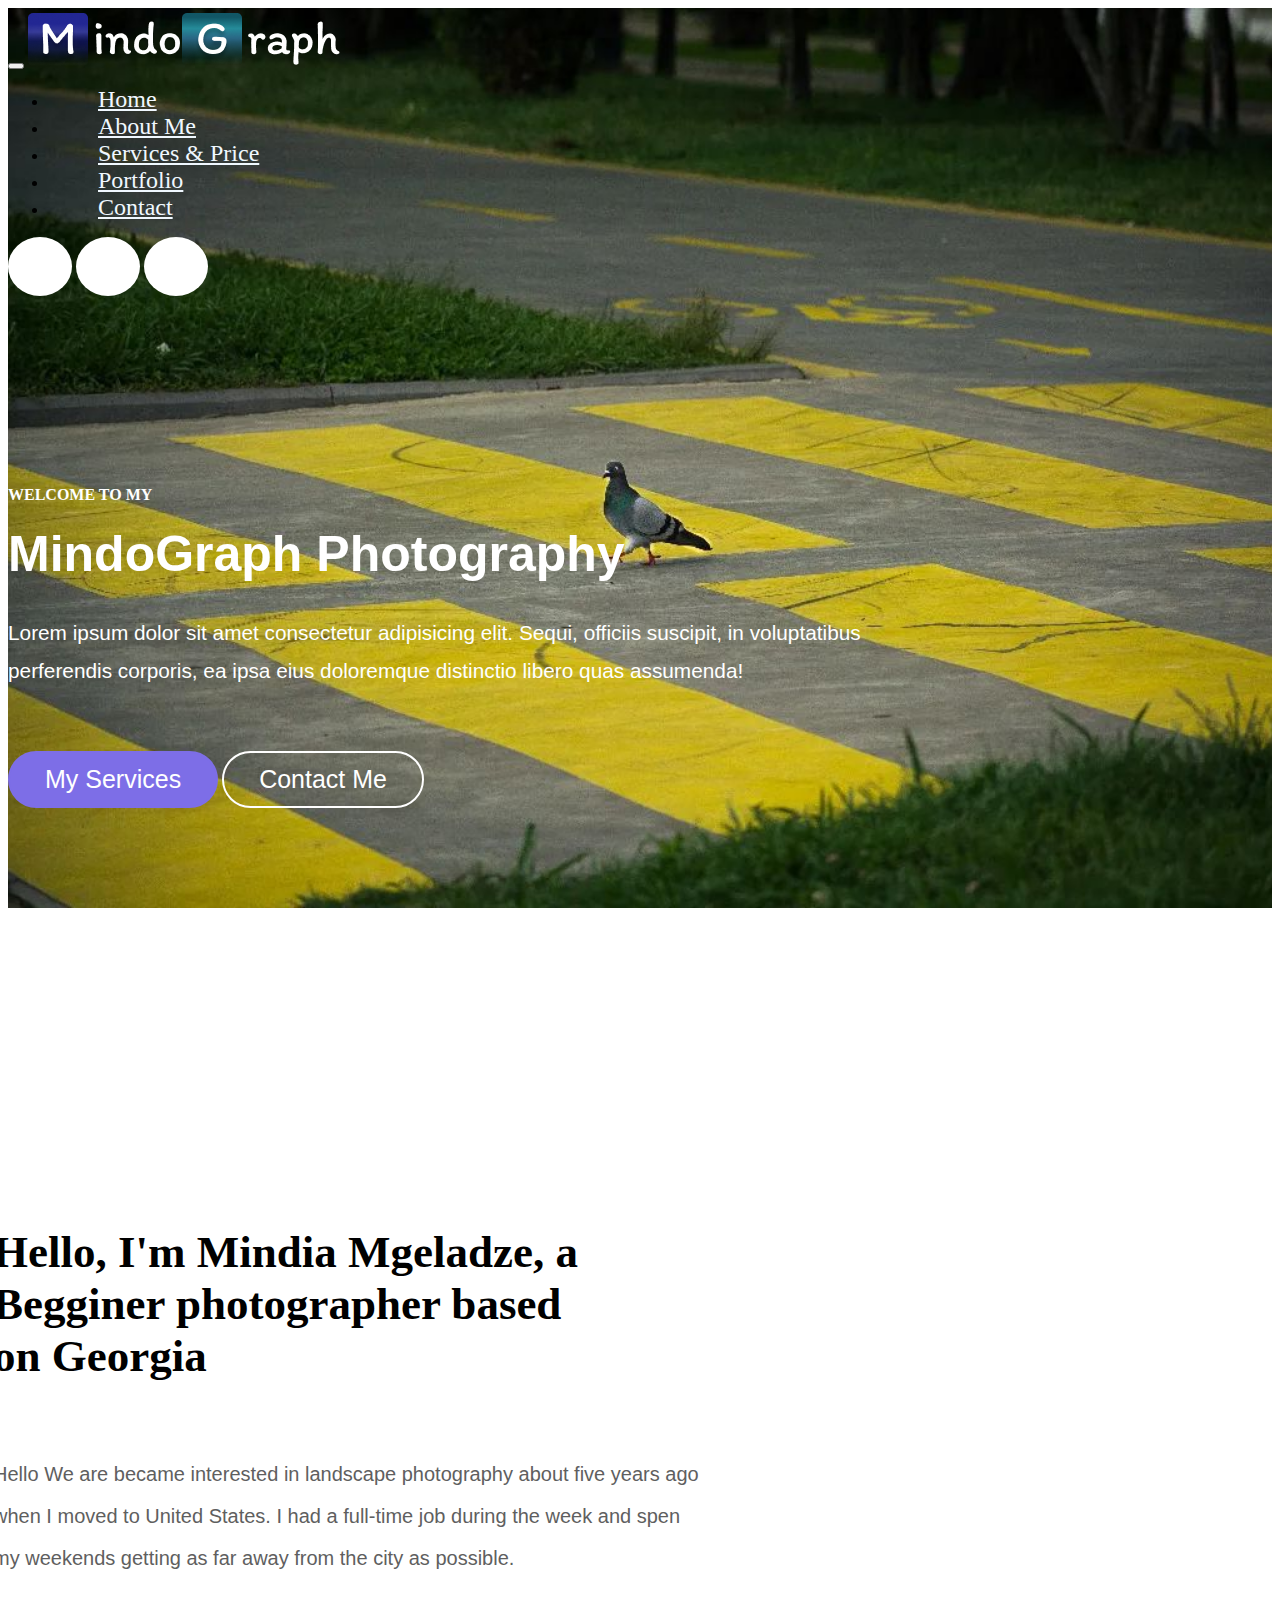
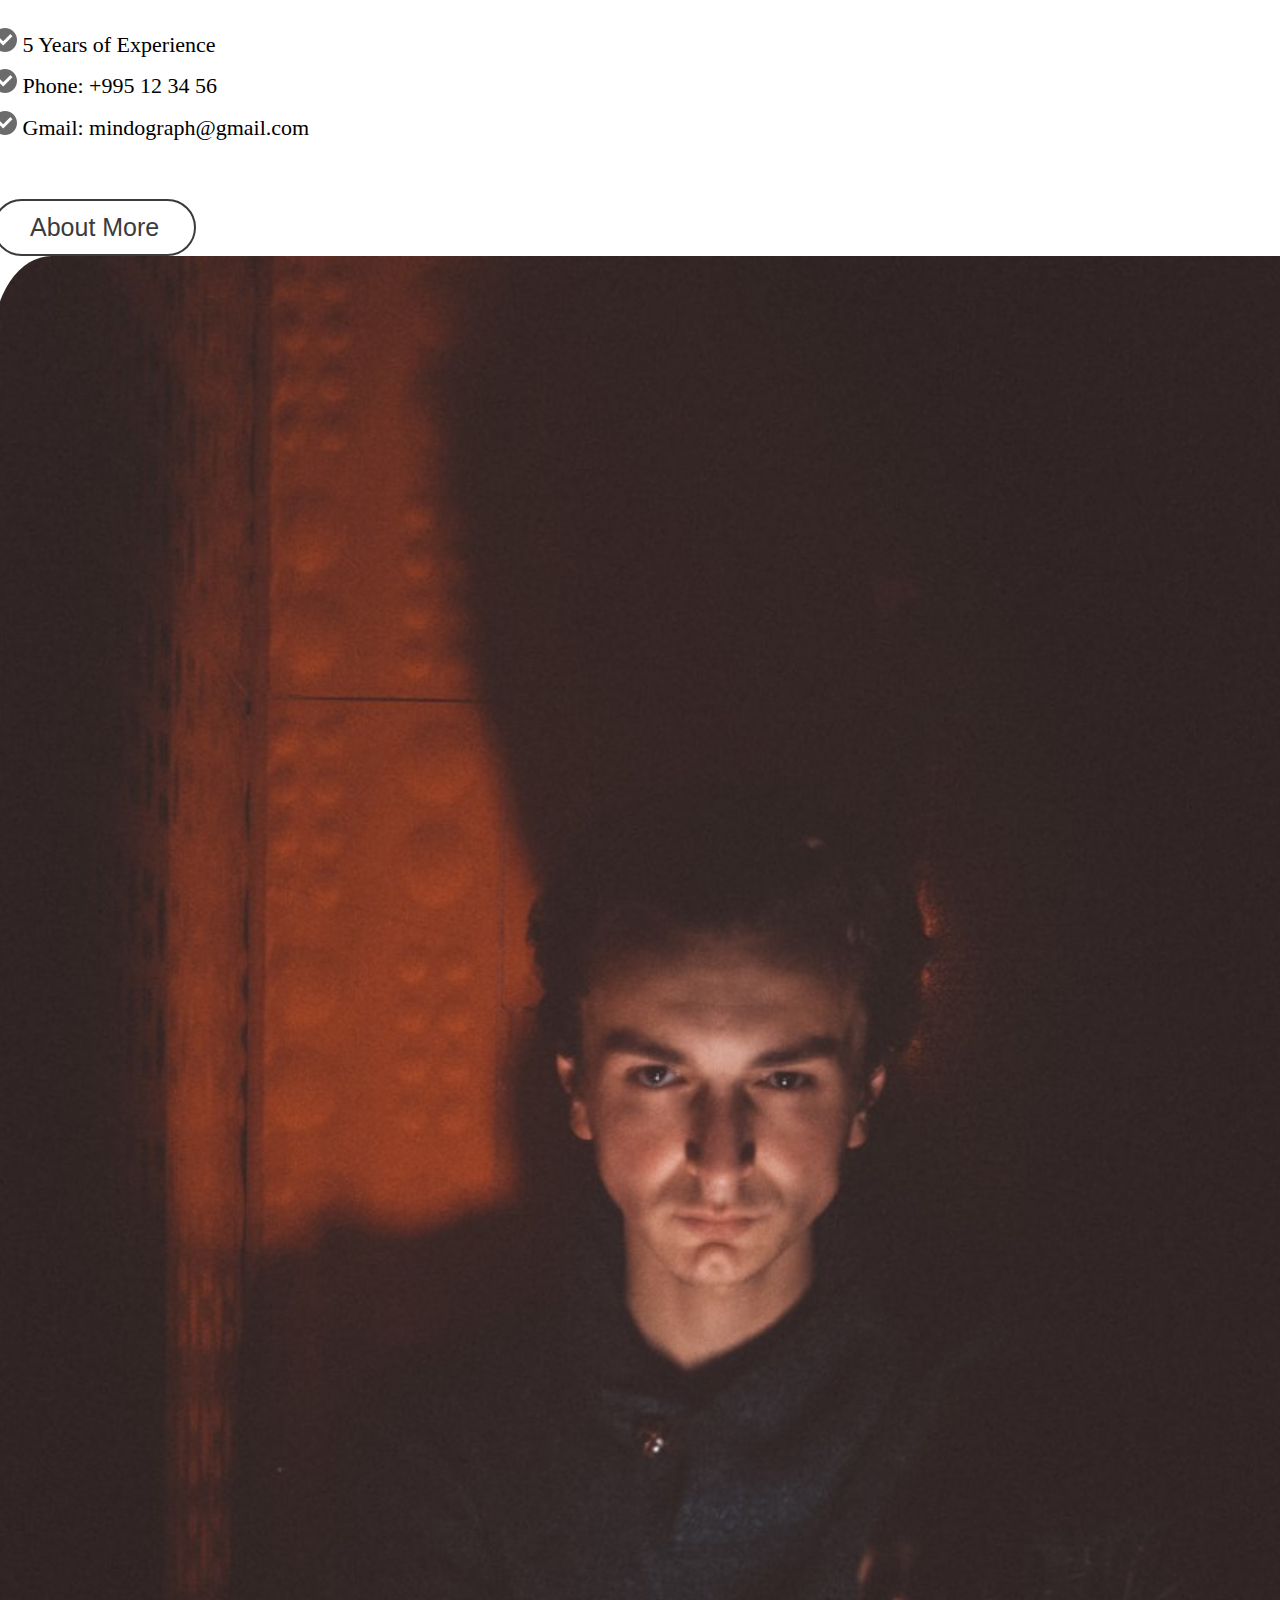
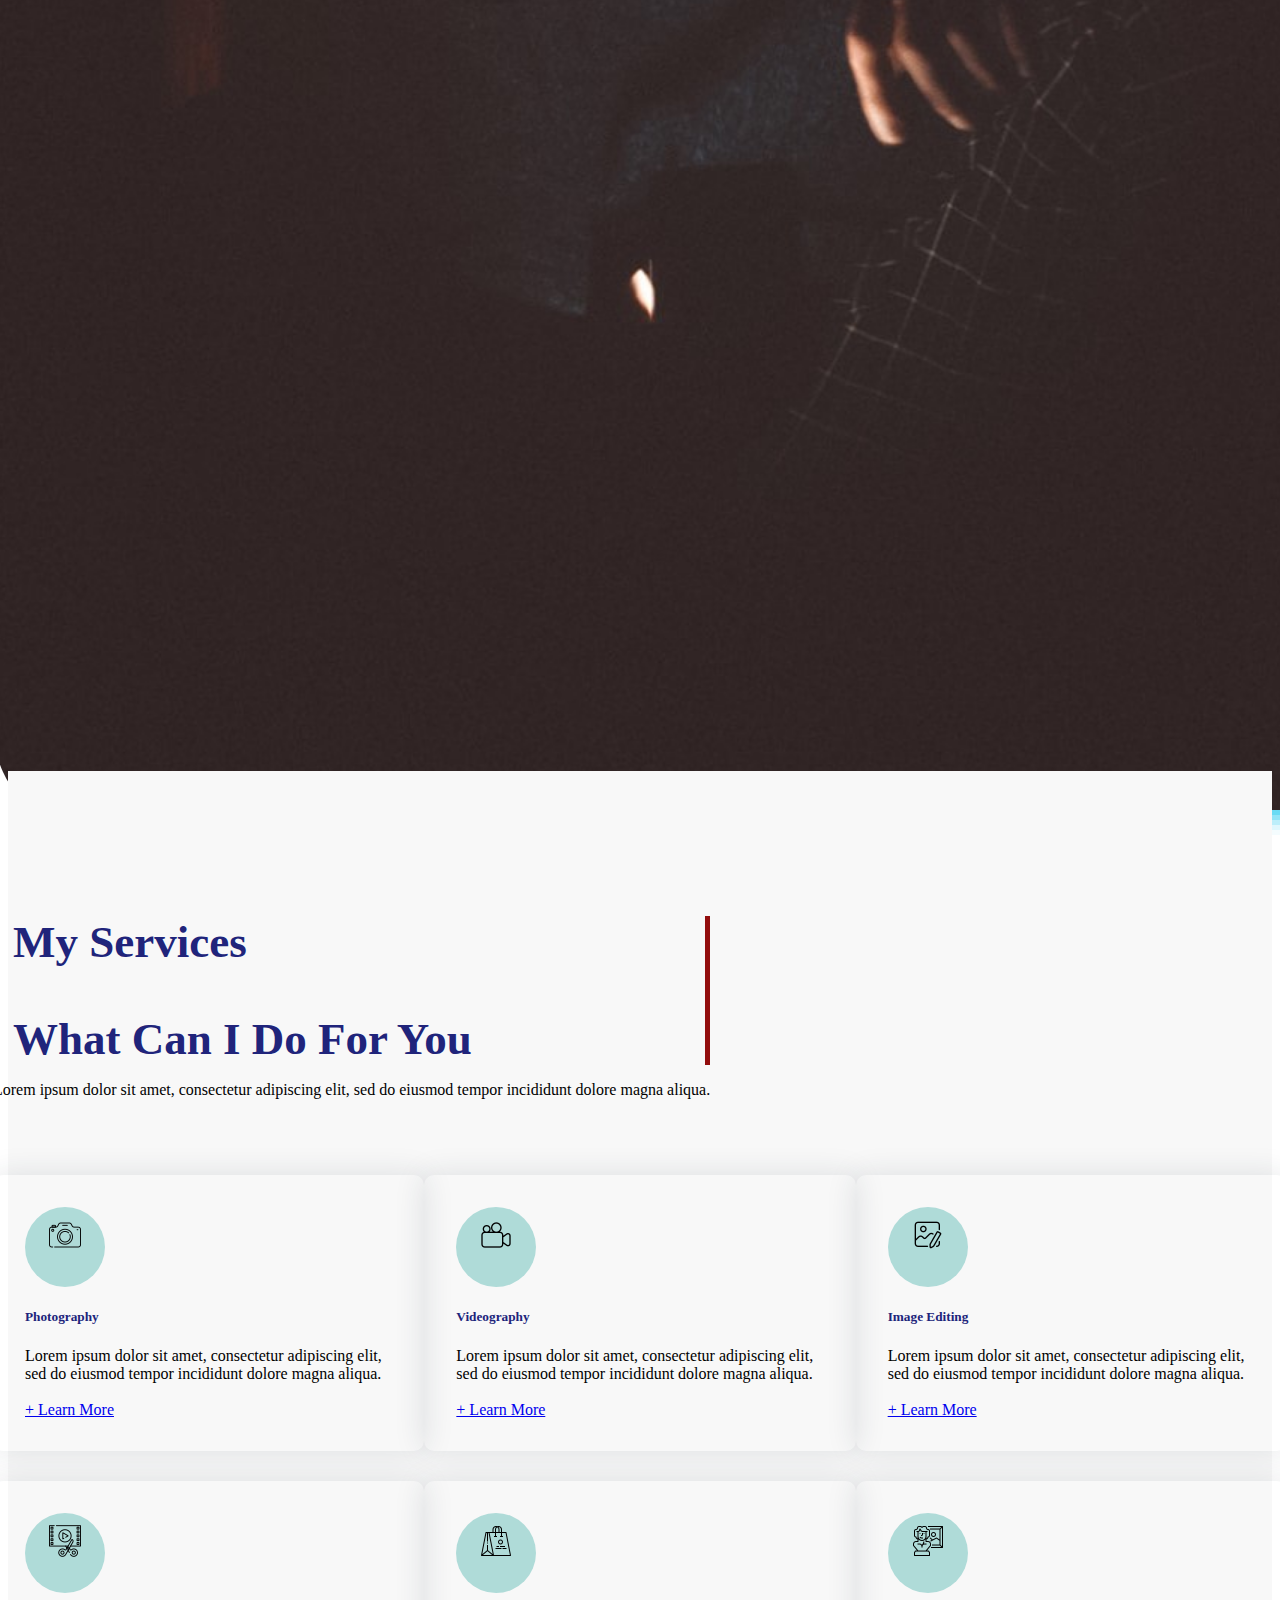
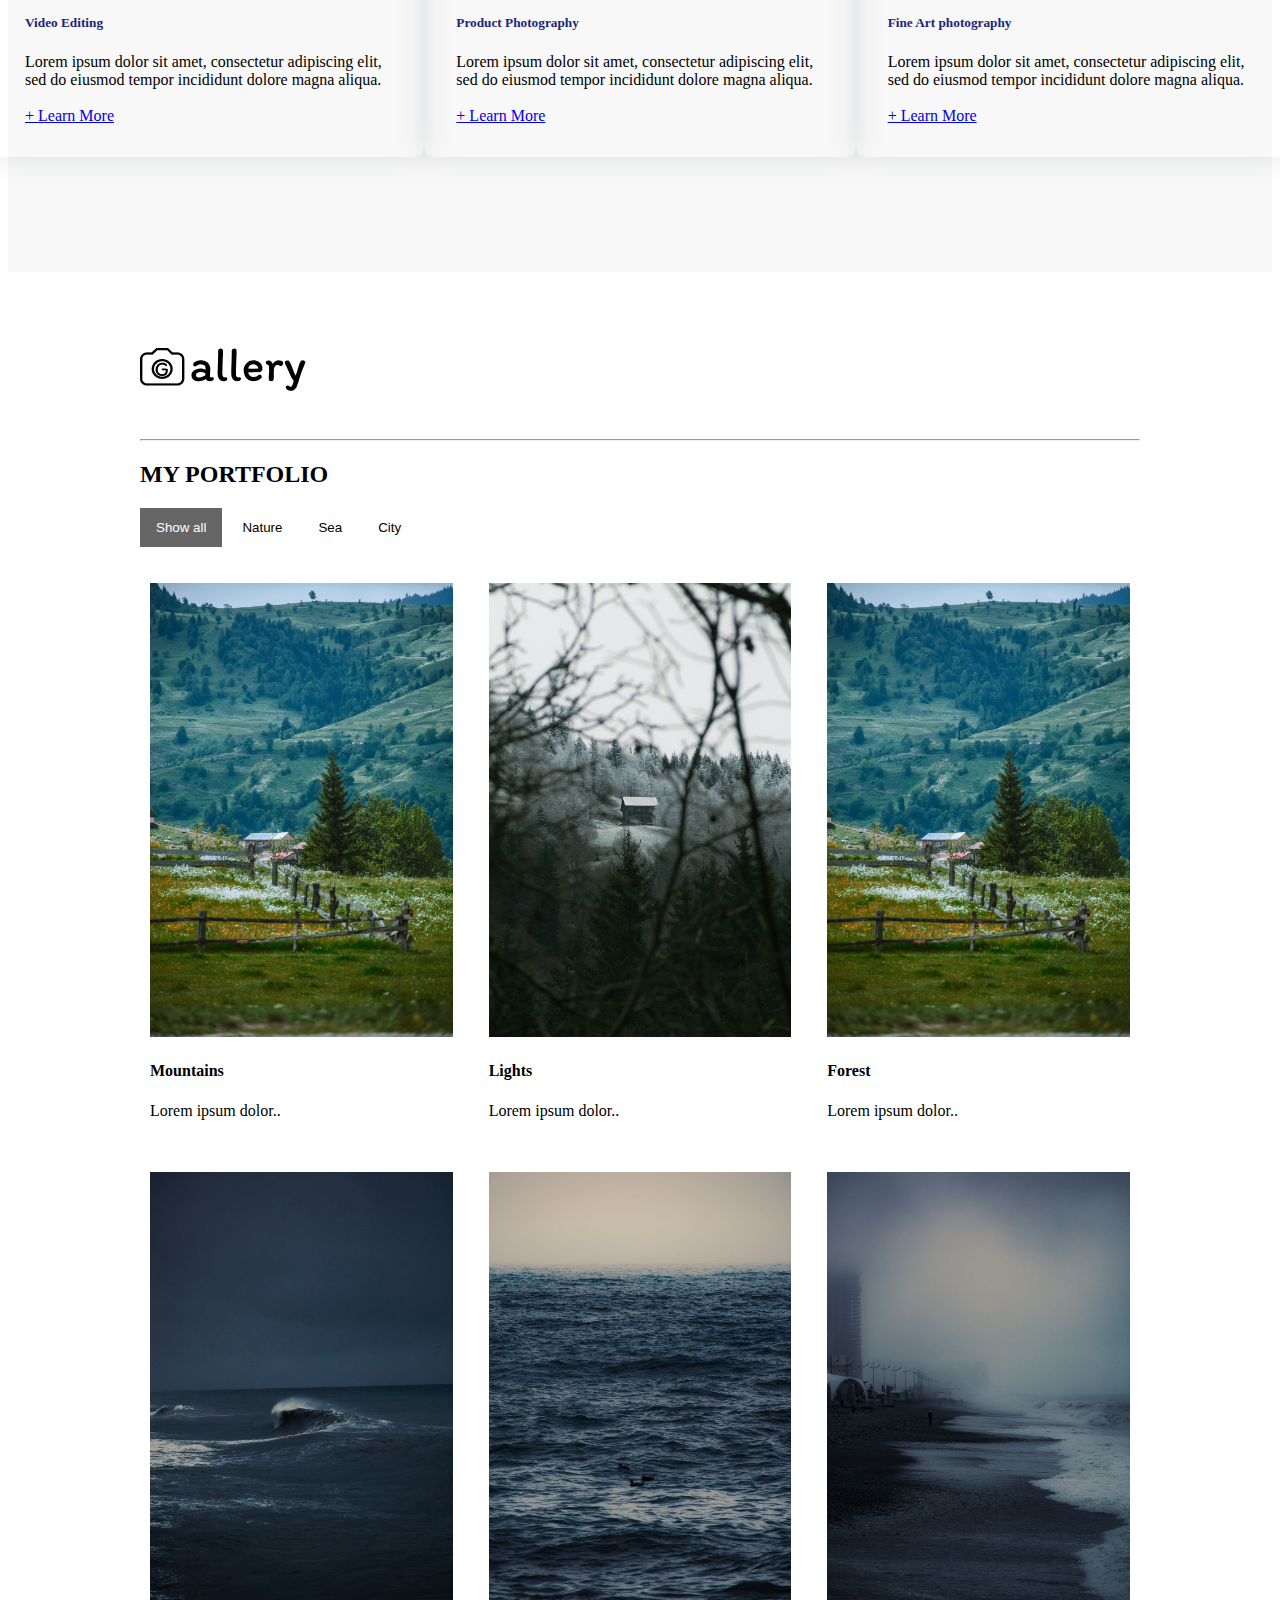
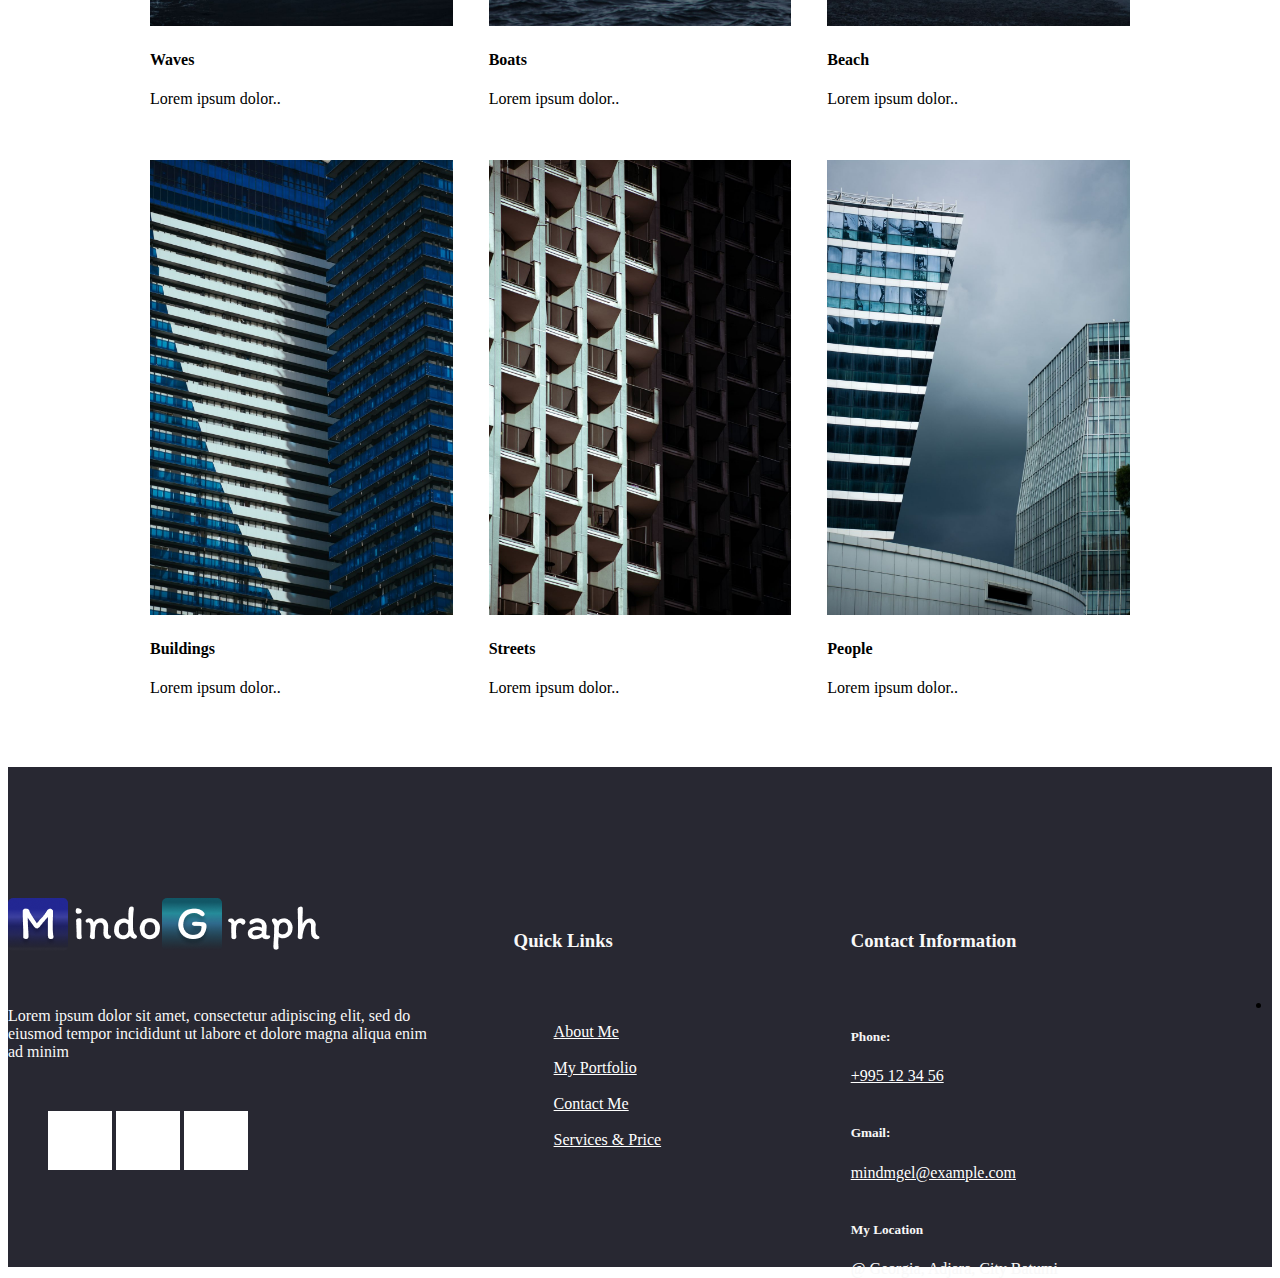
<file: Final_Project/index.html>
<!DOCTYPE html>
<html lang="en">

<head>
    <meta charset="UTF-8">
    <meta http-equiv="X-UA-Compatible" content="IE=edge">
    <meta name="viewport" content="width=device-width, initial-scale=1.0">
    <link rel="stylesheet" href="src/CSS/style.css">
    <link rel="stylesheet" href="https://cdn.jsdelivr.net/npm/bootstrap@4.1.3/dist/css/bootstrap.min.css"
        integrity="sha384-MCw98/SFnGE8fJT3GXwEOngsV7Zt27NXFoaoApmYm81iuXoPkFOJwJ8ERdknLPMO" crossorigin="anonymous"> 
    <title>ArtGraph</title>
    <link rel="icon" type="image/x-icon" href="src/IMG/Logo/besticon.png">
</head>

<body>
    <!-- headeri -->
    <div class="gg" id="backk">
        <header>
            <div class="container col-xl-9">
                <nav class="navbar navbar-expand-lg navbar-light bg-transparent navclass">
                    <button class="navbar-toggler" type="button" data-toggle="collapse"
                        data-target="#navbarTogglerDemo03" aria-controls="navbarTogglerDemo03" aria-expanded="false"
                        aria-label="Toggle navigation">
                        <span class="navbar-toggler-icon" ></span>
                    </button>
                    <img src="src/IMG/Logo/logo1.png" type="button" class="logoimg" alt="">
                    <!-- NavBaris Elementebi -->
                    <div class="collapse navbar-collapse active" id="navbarTogglerDemo03">
                        <ul class="navbar-nav mr-auto">
                            <li class="nav-item">
                                <section id="home"></section>
                                <a class="nav-link" href="#home" id="navid">Home</a>
                            </li>
                            <li class="nav-item">
                                <a class="nav-link" href="about.html" id="navid">About Me</a>
                                </section>
                            </li>
                            <li class="nav-item">
                                <a class="nav-link" href="service.html" id="navid">Services & Price</a>
                            </li>
                            <li class="nav-item ">
                                <a class="nav-link" href="#portfolio" id="navid">Portfolio </a>
                            </li>
                            <li class="nav-item">
                                <a class="nav-link" href="#contact" id="navid">Contact</a>
                            </li>
                        </ul>
                        <!-- Socialuri Qselebis IMG -->
                        <div class="my-2">
                            <button class="btn btn-outline-primary my-2 " id="socimgs" type="submit">
                                <a href="https://www.facebook.com/Mgeladze.Mindo.03">
                                    <img src="src/IMG/Social/facebook1.png" alt="">
                                </a>
                            </button>
                            <button class="btn btn-outline-success my-2 " id="socimgs" type="submit">
                                <a href="">
                                    <img src="src/IMG/Social/whatsapp.png" alt="">
                                </a>
                            </button>
                            <button class="btn btn-outline-danger my-2 " id="socimgs" type="submit">
                                <a href="https://www.instagram.com/art.graph11/">
                                    <img src="src/IMG/Social/instagram1.png" alt="">
                                </a>
                            </button>
                        </div>
                    </div>
                </nav>
            </div>
        </header>

        <!-- pirveli pages background IMG-ze texti-->
        <div>
            <div class="sandro" id="txt">
                <div class="container col-8">
                    <h4>WELCOME TO MY</h4>
                    <h2 class="mindname">MindoGraph Photography</h2>
                    <p class="ptxt">Lorem ipsum dolor sit amet consectetur adipisicing elit.
                        Sequi, officiis suscipit, in voluptatibus <br><br>
                        perferendis corporis, ea ipsa eius doloremque distinctio libero quas assumenda!</p>

                </div>
                <div class="container col-8">
                    <button class="Our_Services">My Services</button>
                    <button class="Contact_Me">Contact Me</button>
                </div>

            </div>
            <div class="sandro1" id="txt1">
                <div class="container col-8 ">
                    <h4>HELLO THERE!</h4>
                    <h2 class="mindname">I'AM MINDIA MGELADZE</h2>
                    <p class="ptxt">I'am Photographer and... sit adipisicing elit.
                        Sequi, officiis suscipit, in voluptatibus <br><br>
                        perferendis corporis, ea ipsa eius doloremque distinctio libero quas assumenda!</p>
                </div>
                <div class="container col-8">
                    <button class="Our_Services">My Services</button>
                    <button class="Contact_Me">Contact Me</button>
                </div>
            </div>
        </div>
    </div>

    <!-- Useris shesaxeb text -->
    <div class="forcolor container">
        <div class="aboutdiv row ">
            <div class="aboutdiv1 col-12 col-xl-8">

                <h2 class="h2about">Hello, I'm Mindia Mgeladze, a <br> Begginer photographer based <br> on Georgia</h2>
                <br><br>
                <p class="h4about">Hello We are became interested in landscape photography about five years ago </p>
                <p class="h4about">when I moved to United States. I had a full-time job during the week and spen </p>
                <p class="h4about"> my weekends getting as far away from the city as possible. </p>
                <br><br>
                <ul class="ulabout">
                    <li><img src="src/IMG/about/check.png" alt=""> 5 Years of Experience</li>
                    <li><img src="src/IMG/about/check.png" alt=""> Phone: +995 12 34 56</li>
                    <li><img src="src/IMG/about/check.png" alt=""> Gmail: mindograph@gmail.com</li>
                </ul>
                <div>
                    <button class="about_more btn-outline-secondary">About More</button>
                </div>
            </div>
            <!-- useris Poto -->
            <div class="col-12 col-xl-4 aboutimg">
                <img src="src/IMG/about/about.jpg" alt="photographerPhoto" class="imgabout">
            </div>
        </div>
    </div>

    <!-- servisebis satauri -->
    <section class="section services-section" id="services">
        <div class="container">
            <div class="row">
                <div class="col-lg-12">
                    <div class="section-title">
                        <h2>
                            <p>My Services</p>What Can I Do For You
                        </h2>
                        <p>Lorem ipsum dolor sit amet, consectetur adipiscing elit, sed do eiusmod tempor incididunt
                            dolore magna aliqua.</p>
                    </div>
                </div>
            </div>
            <div class="row">
                <!-- pirveli Service Box -->
                <div class="col-sm-6 col-lg-4">
                    <div class="feature-box-1">
                        <div class="icon">
                            <i class=""><img src="src/IMG/service/camera.png" alt=""></i>
                        </div>
                        <div class="feature-content">
                            <h5>Photography</h5>
                            <p>Lorem ipsum dolor sit amet, consectetur adipiscing elit, sed do eiusmod tempor incididunt
                                dolore magna aliqua.</p>
                        </div>
                        <br>
                        <div class="services-btn-link">
                            <a href="#0" class="services-link">+ Learn More</a>
                        </div>
                    </div>
                </div>
                <!-- / -->
                <!-- meore Service Box -->
                <div class="col-sm-6 col-lg-4">
                    <div class="feature-box-1">
                        <div class="icon">
                            <i class=""><img src="src/IMG/service/video.png" alt=""></i>
                        </div>
                        <div class="feature-content">
                            <h5>Videography</h5>
                            <p>Lorem ipsum dolor sit amet, consectetur adipiscing elit, sed do eiusmod tempor incididunt
                                dolore magna aliqua.</p>
                        </div>
                        <br>
                        <div class="services-btn-link">
                            <a href="#0" class="services-link">+ Learn More</a>
                        </div>
                    </div>
                </div>
                <!-- / -->
                <!-- mesame Service Box -->
                <div class="col-sm-6 col-lg-4">
                    <div class="feature-box-1">
                        <div class="icon">
                            <i class=""><img src="src/IMG/service/image-editing.png" alt=""></i>
                        </div>
                        <div class="feature-content">
                            <h5>Image Editing</h5>
                            <p>Lorem ipsum dolor sit amet, consectetur adipiscing elit, sed do eiusmod tempor incididunt
                                dolore magna aliqua.</p>
                        </div>
                        <br>
                        <div class="services-btn-link">
                            <a href="#0" class="services-link">+ Learn More</a>
                        </div>
                    </div>
                </div>
                <!-- / -->
                <!-- meotxe Service Box -->
                <div class="col-sm-6 col-lg-4">
                    <div class="feature-box-1">
                        <div class="icon">
                            <i class=""><img src="src/IMG/service/video-editing.png" alt=""></i>
                        </div>
                        <div class="feature-content">
                            <h5>Video Editing</h5>
                            <p>Lorem ipsum dolor sit amet, consectetur adipiscing elit, sed do eiusmod tempor incididunt
                                dolore magna aliqua.</p>
                        </div>
                        <br>
                        <div class="services-btn-link">
                            <a href="#0" class="services-link">+ Learn More</a>
                        </div>
                    </div>
                </div>
                <!-- / -->
                <!-- mexute Service Box -->
                <div class="col-sm-6 col-lg-4">
                    <div class="feature-box-1">
                        <div class="icon">
                            <i class=""><img src="src/IMG/service/brand-identity.png" alt=""></i>
                        </div>
                        <div class="feature-content">
                            <h5>Product Photography</h5>
                            <p>Lorem ipsum dolor sit amet, consectetur adipiscing elit, sed do eiusmod tempor incididunt
                                dolore magna aliqua.</p>
                        </div>
                        <br>
                        <div class="services-btn-link">
                            <a href="#0" class="services-link">+ Learn More</a>
                        </div>
                    </div>
                </div>
                <!-- / -->
                <!-- meeqvse Service Box -->
                <div class="col-sm-6 col-lg-4">
                    <div class="feature-box-1">
                        <div class="icon">
                            <i class=""><img src="src/IMG/service/art.png" alt=""></i>
                        </div>
                        <div class="feature-content">
                            <h5>Fine Art photography</h5>
                            <p>Lorem ipsum dolor sit amet, consectetur adipiscing elit, sed do eiusmod tempor incididunt
                                dolore magna aliqua.</p>
                        </div>
                        <br>
                        <div class="services-btn-link">
                            <a href="#0" class="services-link">+ Learn More</a>
                        </div>
                    </div>
                </div>
                <!-- / -->
            </div>
        </div>
    </section>

    <!-- Portfolio -->
    <div class="main">

        <h1><img src="src/IMG/Logo/Gallerylog.png" alt=""></h1>
        <hr>
        <section id="portfolio"></section>
        <h2> MY PORTFOLIO </h2>

        <div id="myBtnContainer">
            <button class="btn active" onclick="filterSelection('all')"> Show all</button>
            <button class="btn" onclick="filterSelection('nature')"> Nature</button>
            <button class="btn" onclick="filterSelection('cars')"> Sea</button>
            <button class="btn" onclick="filterSelection('people')"> City</button>
        </div>

        <!-- Portfolio Gallery Grid -->
        <div class="hh">
            <div class="column nature">
                <div class="content">
                    <img src="src/IMG/mountains/moun3.jpg" alt="Mountains" class="gallimg">
                    <h4>Mountains</h4>
                    <p>Lorem ipsum dolor..</p>
                </div>
            </div>
            <div class="column nature">
                <div class="content">
                    <img src="src/IMG/mountains/moun5.jpg" alt="Light" class="gallimg">
                    <h4>Lights</h4>
                    <p>Lorem ipsum dolor..</p>
                </div>
            </div>
            <div class="column nature">
                <div class="content">
                    <img src="src/IMG/mountains/moun3.jpg" alt="Forest" class="gallimg">
                    <h4>Forest</h4>
                    <p>Lorem ipsum dolor..</p>
                </div>
            </div>

            <div class="column cars">
                <div class="content">
                    <img src="src/IMG/SeaView/sea1.jpg" alt="Car" class="gallimg">
                    <h4>Waves</h4>
                    <p>Lorem ipsum dolor..</p>
                </div>
            </div>
            <div class="column cars">
                <div class="content">
                    <img src="src/IMG/SeaView/sea2.jpg" alt="Car" class="gallimg">
                    <h4>Boats</h4>
                    <p>Lorem ipsum dolor..</p>
                </div>
            </div>
            <div class="column cars">
                <div class="content">
                    <img src="src/IMG/SeaView/sea4.jpg" alt="Car" class="gallimg">
                    <h4>Beach</h4>
                    <p>Lorem ipsum dolor..</p>
                </div>
            </div>

            <div class="column people">
                <div class="content">
                    <img src="src/IMG/citybatumi/bat1.jpg" alt="Car" class="gallimg">
                    <h4>Buildings</h4>
                    <p>Lorem ipsum dolor..</p>
                </div>
            </div>
            <div class="column people">
                <div class="content">
                    <img src="src/IMG/citybatumi/bat2.jpg" alt="Car" class="gallimg">
                    <h4>Streets</h4>
                    <p>Lorem ipsum dolor..</p>
                </div>
            </div>
            <div class="column people">
                <div class="content">
                    <img src="src/IMG/citybatumi/bat3.jpg" alt="Car" class="gallimg">
                    <h4>People</h4>
                    <p>Lorem ipsum dolor..</p>
                </div>
            </div>
            <!-- END GRID -->
        </div>
    </div>
    </script>

    <!-- contact bar -->
    <br>
    <div class="last">
        <div class="container last1">
            <div class="col-sm-6 col-lg-4 last2">
                <div class="single-footer-widget">
                    <div class="footer-logo-box">
                        <img src="src/IMG/Logo/logo1.png" alt="">
                    </div>
                    <section id="contact"></section>
                    <br><br>
                    <p>Lorem ipsum dolor sit amet, consectetur adipiscing elit,
                        sed do eiusmod tempor incididunt ut labore
                        et dolore magna aliqua enim ad minim</p>
                    <br>
                    <ul class="footer-social">
                        <button class="btn btn-outline-primary my-2 " id="socimg" type="submit">
                            <a href="https://www.facebook.com/Mgeladze.Mindo.03">
                                <img src="src/IMG/Social/facebook1.png" alt="">
                            </a>
                        </button>
                        <button class="btn btn-outline-success my-2 " id="socimg" type="submit">
                            <a href="">
                                <img src="src/IMG/Social/whatsapp.png" alt="">
                            </a>
                        </button>
                        <button class="btn btn-outline-danger my-2 " id="socimg" type="submit">
                            <a href="https://www.instagram.com/art.graph11/">
                                <img src="src/IMG/Social/instagram1.png" alt="">
                            </a>
                        </button>
                    </ul>
                </div>
            </div>
            <div class="col-sm-6 col-lg-4 last2">
                <div class="single-footer-widget ">
                    <br>
                    <h3 class="footernav1_0">Quick Links</h3>
                    <br><br>
                    <ul class="footer-quick-links footernav1">
                        <li><a href="about.html" class="cont_a">About Me</a></li><br>
                        <li><a href="portfolio.html" class="cont_a">My Portfolio</a></li><br>
                        <li><a href="contact.html" class="cont_a">Contact Me</a></li><br>
                        <li><a href="services.html" class="cont_a">Services &amp; Price</a></li>
                    </ul>
                </div>
            </div>
            <div class="col-sm-6 col-lg-4 last2">
                <div class="single-footer-widget">
                    <div class="footer-heading">
                        <br>
                        <h3>Contact Information</h3>
                    </div>
                    <br><br>
                    <div class="footer-info-contact">
                        <h5>Phone:</h5>
                        <span><a href="tel:0802235678" class="cont_a">+995 12 34 56</a></span>
                    </div>
                    <br>
                    <div class="footer-info-contact">
                        <h5>Gmail:</h5>
                        <span><a href="mailto:demo@example.com" class="cont_a">mindmgel@example.com</a></span>
                    </div>
                    <br>
                    <div class="footer-info-contact">
                        <h5>My Location</h5>
                        <span>@ Georgia, Adjara, City Batumi</span>
                    </div>
                </div>
            </div>
            <div>
                <div class="arrowdiv">
                    <li>
                        <section id="home"></section>
                        <a class="nav-link" href="#home" id="navid"><img class="aroowup"
                                src="src/IMG/Social/arrow-up.png" alt=""></a>

                    </li>
                    <div>
                    </div>
                </div>
            </div>
            <script src="src/JS/script.js"></script>
</body>

</html>
</file>
<file: Final_Project/src/CSS/style.css>
/* header an Nav*/
#navid {
    font-size: 24px;
    /* textis zoma*/
    color: aliceblue;
    /* textis feri*/
    margin-left: 50px;
    /* textis margvniv gaweva*/
}

html {
    scroll-behavior: smooth;
    /* shenelebuli scrolva*/
}

.active a {
    border-bottom: 3px solid transparent;
    /* navbar elementebis fonis gaqroba*/
}

.active a:hover {
    border-bottom: 3px solid rgb(27, 170, 132);
    /* Navbar elementebze aqtiuri pageistvis underline*/
}

.logoimg {
    cursor: pointer;
    /* Navbar logoze cursoris qmedebis shecvla vizualurad*/
}

.gg {
    background-image: url(../IMG/ForNavpage/navbar3.jpg);
    /* ukana fonis fotos gamodzaxeba*/
    background-size: cover;
    /* fotos coverad aghqma*/
    background-repeat: no-repeat;
    /* gamoitanos mxolod ertaderti foto da ar gaamravlos mtel ekranze*/
    background-position: center;
    /* pozicia centri*/
    height: 100vh;
    /* fonis fotos sigrdze*/
    transition: 2s background-image;
    /*ukana fotos shecvla shezgudul droshi */
}

#socimgs {
    border-color: transparent;
    /*social images fonis gaqroba*/
    border-radius: 50%;
    /*elementis sazgvris shemochra 50%-it*/
    border-inline-color: white;
}

/* End Header And Nav */

/* First Page */
.sandro {
    color: #ffff;
    margin-top: 15%;
    opacity: 1;
    animation: txtt 2s;
}

.sandro1 {
    color: #ffff;
    margin-top: 15%;
    opacity: 1;
    animation: txtt 2s;
    display: none;
}

.mindname {
    font-size: 50px;
    margin-top: 20px;
    font-weight: bold;
    font-family: 'Nunito Sans', sans-serif;
}

.ptxt {
    font-size: 1.3rem;
    margin-top: 40px;
    line-height: 0.9;
    font-family: 'Nunito Sans', sans-serif;
}

.Our_Services {
    margin-top: 50px;
    position: relative;
    display: inline-block;
    text-align: center;
    color: #ffffff;
    background-color: #7d6ee7;
    border: 2px solid #7d6ee7;
    -webkit-transition: 0.4s;
    transition: 0.4s;
    border-radius: 50px;
    font-weight: 450;
    font-size: 25px;
    padding-left: 35px;
    padding-right: 35px;
    padding-top: 12px;
    padding-bottom: 12px;
}

.Contact_Me {
    margin-top: 50px;
    position: relative;
    display: inline-block;
    text-align: center;
    color: #ffffff;
    background: transparent;
    border: 2px solid #ffffff;
    -webkit-transition: 0.4s;
    transition: 0.4s;
    border-radius: 50px;
    font-weight: 450;
    font-size: 25px;
    padding-left: 35px;
    padding-right: 35px;
    padding-top: 12px;
    padding-bottom: 12px;
    cursor: pointer;
}

@keyframes txtt {
    0% {
        opacity: 0;
        transform: rotateY(50deg);
    }

    100% {
        opacity: 1;
        transform: rotateY(5deg);
    }
}

/* End First Page */

/* About Page */
.about_more {
    margin-top: 50px;
    position: relative;
    display: inline-block;
    text-align: center;
    color: #3b3b3b;
    background: transparent;
    border: 2px solid #3b3b3b;
    -webkit-transition: 0.4s;
    transition: 0.4s;
    border-radius: 50px;
    font-weight: 450;
    font-size: 25px;
    padding-left: 35px;
    padding-right: 35px;
    padding-top: 12px;
    padding-bottom: 12px;
    cursor: pointer;
}

.aboutdiv {
    margin-top: 23%;
    display: flex;
    justify-content: space-between;
    margin-top: 15%;
}

.imgabout {
    width: 150%;
    height: 105%;
    border-radius: 4%;
    box-shadow: rgba(46, 205, 241, 0.4) 5px 5px, rgba(46, 205, 241, 0.3) 10px 10px, rgba(46, 205, 241, 0.2) 15px 15px, rgba(46, 205, 241, 0.1) 20px 20px, rgba(46, 205, 241, 0.05) 25px 25px;
}

.aboutdiv1 {
    margin-top: 7%;
}

.h2about {
    font-size: 45px;
    font-weight: 700;
    margin-bottom: 25px;
}

.h4about {
    font-size: 20px;
    line-height: 1.1;
    color: #5f5f5f;
    margin-bottom: 19px;
    font-weight: 400;
    font-family: 'Nunito Sans', sans-serif;
}

.ulabout {
    position: relative;
    margin-bottom: 5%;
    padding: 0;
    margin: 0;
    font-size: 22px;
    list-style: none;
    line-height: 1.9;
}

/* End About Page */

/* Service Page */
.feature-box-1 {
    padding: 32px;
    box-shadow: 0 0 30px rgba(31, 45, 61, 0.125);
    margin: 15px 0;
    position: relative;
    z-index: 1;
    border-radius: 10px;
    overflow: hidden;
    -moz-transition: ease all 0.35s;
    -o-transition: ease all 0.35s;
    -webkit-transition: ease all 0.35s;
    transition: ease all 0.35s;
    top: 0;
    cursor: pointer;
}

.feature-box-1 * {
    -moz-transition: ease all 0.35s;
    -o-transition: ease all 0.35s;
    -webkit-transition: ease all 0.35s;
    transition: ease all 0.35s;
}

.feature-box-1 .icon {
    width: 80px;
    height: 80px;
    line-height: 70px;
    background: #afdbd8;
    color: #ffffff;
    text-align: center;
    border-radius: 50%;
    margin-bottom: 22px;
    font-size: 27px;
}

.feature-box-1 .icon i {
    line-height: 70px;
}

.feature-box-1 h5 {
    color: #20247b;
    font-weight: 600;
}

.feature-box-1 p {
    margin: 0;
}

.feature-box-1:after {
    content: "";
    position: absolute;
    top: 0;
    bottom: 0;
    left: auto;
    right: 0;
    border-radius: 10px;
    width: 0;
    background: #2caeac;
    z-index: -1;
    -moz-transition: ease all 0.35s;
    -o-transition: ease all 0.35s;
    -webkit-transition: ease all 0.35s;
    transition: ease all 0.35s;
}

.feature-box-1:hover {
    top: -5px;
}

.feature-box-1:hover h5 {
    color: #ffffff;
}

.feature-box-1:hover p {
    color: rgba(255, 255, 255, 0.8);
}

.feature-box-1:hover:after {
    width: 100%;
    height: 100%;
    border-radius: 10px;
    left: 0;
    right: auto;
}

.section {
    padding: 100px 0;
    position: relative;
    margin-top: 5%;
    background-color: #f8f8f8;

}

.section-title {
    padding-bottom: 45px;
}

.section-title h2 {
    font-weight: 700;
    color: #20247b;
    font-size: 45px;
    margin: 0 0 15px;
    border-left: 5px solid #920d0d;
    border-right: 5px solid #920d0d;
    padding-left: 15px;

}

/*End Service Page */

/* portfolio page */
.portfolio-area {
    position: relative;
}

.section-padding {
    padding: 100px 0;
}

.row {
    display: -ms-flexbox;
    display: flex;
    -ms-flex-wrap: wrap;
    flex-wrap: wrap;
    margin-right: -15px;
    margin-left: -15px;
}

.col-md-12 {
    -ms-flex: 0 0 100%;
    flex: 0 0 100%;
    max-width: 100%;
}

.row {
    display: -ms-flexbox;
    display: flex;
    -ms-flex-wrap: wrap;
    flex-wrap: wrap;
    margin-right: -15px;
    margin-left: -15px;
}

.col-lg-4 {
    -ms-flex: 0 0 33.333333%;
    flex: 0 0 33.333333%;
    max-width: 33.333333%;
}

.portfolio-single-item {
    position: relative;
    display: block;
    margin-top: 30px;
    overflow: hidden;
    border-radius: 3px;
}

.main {
    max-width: 1000px;
    margin: auto;
    margin-top: 5%;
}

h1 {
    font-size: 50px;
    word-break: break-all;
}

.hh {
    margin: 10px -16px;
    height: 10%;
}

/* Paddingis damateba Titouelus shoris */
.hh,
.hh>.column {
    padding: 8px;
}

/* 3 ertmanetis toli columni */
.column {
    float: left;
    width: 33.33%;
    display: none;
    /* elementebs malavs da gamoaqvs rogorc default */
}

/* floatebis gasuftaveba row-is shemdeg */
.hh:after {
    content: "";
    display: table;
    clear: both;
}

/* Content */
.content {
    background-color: white;
    padding: 10px;

}

/*elementebis gafiltvra */
.show {
    display: block;
}

/* Gilakis Style */
.btn {
    border: none;
    outline: none;
    padding: 12px 16px;
    background-color: white;
    cursor: pointer;
}

.btn:hover {
    background-color: #ddd;
}

.btn.active {
    background-color: #666;
    color: white;
}

.gallimg {
    width: 100%;
}

* {
    box-sizing: border-box;
}

/* End portfolio page */

/* Contact Page */
.last {
    background-color: #282832;
    width: 100%;
    height: 500px;
}

.last1 {
    display: flex;
    justify-content: space-between;
}

.last2 {
    margin-top: 10%;
    color: #f8f8f8;
    list-style: none;
    text-decoration: none;
}

.footernav {
    list-style: none;
}

.cont_a {
    color: #ffff;
}

.footernav1 {
    list-style: none;
    margin-left: 20%;
}

.footernav1_0 {
    margin-left: 20%;
}

.aroowup {
    width: 80px;
    height: 80px;

}

.arrowdiv {
    margin-top: 125%;
}

/* End Contact Page */
</file>
